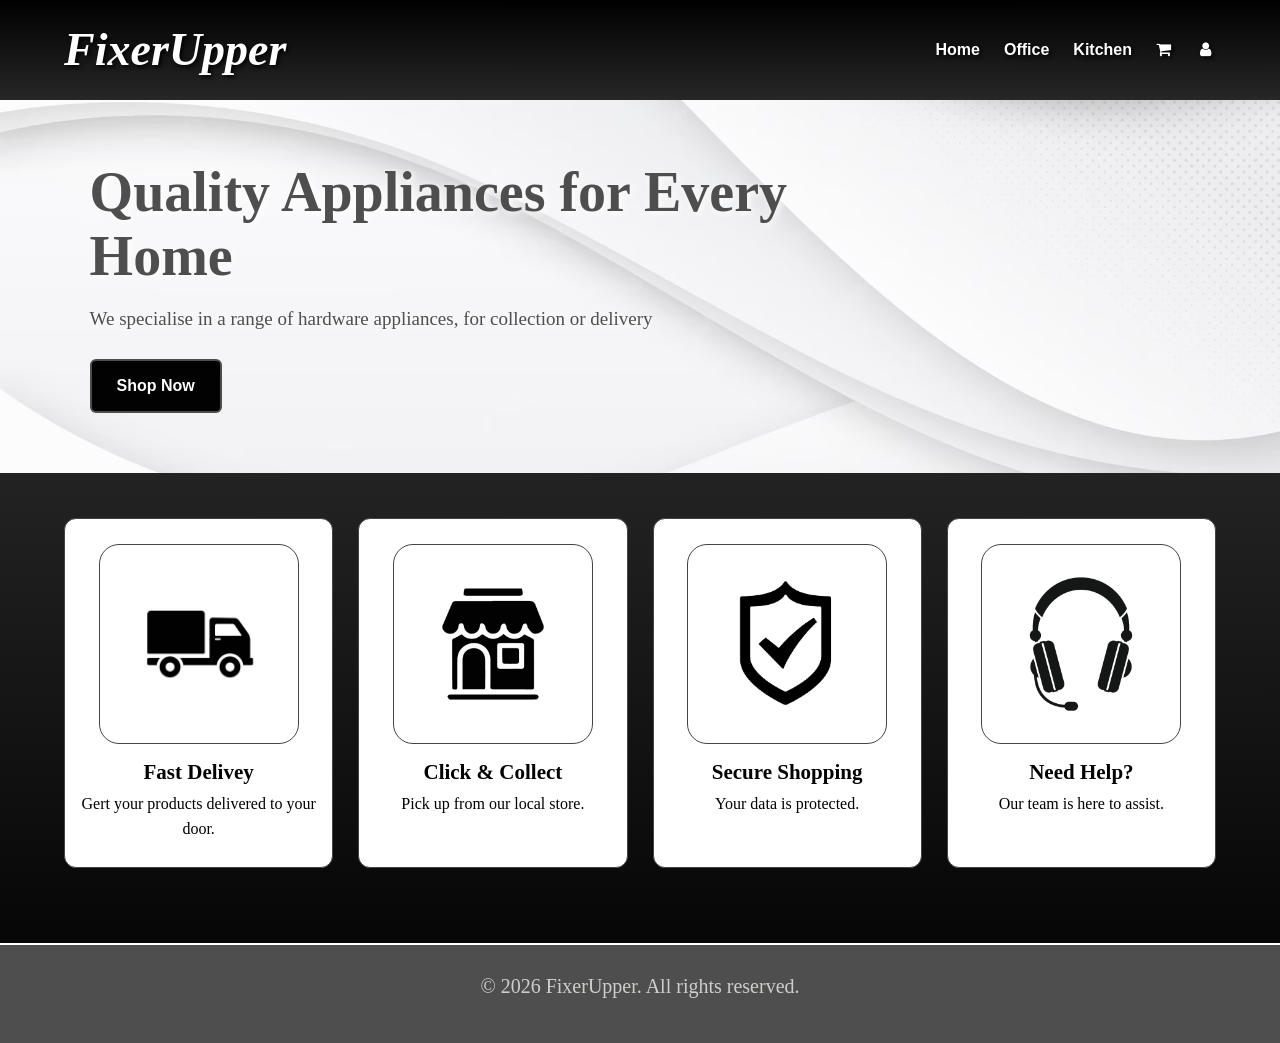
<file: index.html>
<!DOCTYPE html>
<html lang="en">
<!--Head START-->
    <head>
    <meta charset="utf-8">
    <meta name="viewport" content="width=device-width, initial-scale=1.0">
    <title>FixerUpper | Quality appliances for Every Home
    <meta name="description" content="Diascover quality home appliances at fixer upper, with convenient collection and delivery options">
    </title>

<!--link to CSS stylesheet-->
    <link rel="stylesheet" href="style.css">

<!--Font awesome Icons-->
    <link rel="stylesheet" href="https://cdnjs.cloudflare.com/ajax/libs/font-awesome/4.7.0/css/font-awesome.min.css">
    </head>

<!--Head END--------------------------------------------------------------------------->

<!--Body------------------------------------------------------------------------------->
<body>
<!--Navigation---------------------->
    <header> 
        <nav id="navigation_bar">
            <h1 id="Nav_Title_FixerUpper"><span>FixerUpper</span></h1>  
                <div class="nav-links">
                    <a href="index.html" class="btn" aria-current="page">Home</a> 
                    <a href="office.html" class="btn">Office</a>
                    <a href="kitchen.html" class="btn">Kitchen</a> 
                    <a href="cart.php" class="btn"><i class="fa fa-shopping-cart" aria-hidden="true"></i></a>
                    <a href="account.html" class="btn"><i class="fa fa-user" aria-hidden="true"></i></a>
                </div>
    </header>

<!--Main Content-------------------->
<main>
    <!--Hero Banner-->
    <section id="header" aria-labelledby="Banner_Title">
        <h1 id="Banner_Title">Quality Appliances for Every Home</h1>
        <p id="Banner_Desc">We specialise in a range of hardware appliances, for collection or delivery</p>
        <a href="office.html" id="Shop_Now_Button" class="btn">Shop Now</a>
    </section>

<!--Shopping with use Benefits------>

<section id="shopping-benefits" aria-label="Our Services">
    <div class="grid-container">

        <div class="grid-item">
            <img src="Images/lorryIcon.jpg" class="grid-item" alt="LorryIcon" loading="lazy">
            <h2>Fast Delivey</h2>
            <p>Gert your products delivered to your door.</p>
        </div>

        <div class="grid-item">
            <img src="Images/ShopIcon.webp" class="grid-item" alt="ShopIcon" loading="lazy">
            <h2>Click & Collect</h2>
            <p>Pick up from our local store.</p>
        </div>

        <div class="grid-item">
            <img src="Images/ShieldCheckIcon.png" class="grid-item" alt="ShieldIcon" loading="lazy">
            <h2>Secure Shopping</h2>
            <p>Your data is protected.</p>
        </div>

        <div class="grid-item">
            <img src="Images/HeadphonesIcon.jpg" class="grid-item" alt="Headphones" loading="lazy">
            <h2>Need Help?</h2>
            <p>Our team is here to assist.</p>
        </div> 
    </div>
</section>
</main>

<!--Footer-->
<footer id="footer">
    <p>&copy; <span id="copyright-year">2026</span> FixerUpper. All rights reserved.</p>
</footer>
</body>
</html>
</file>
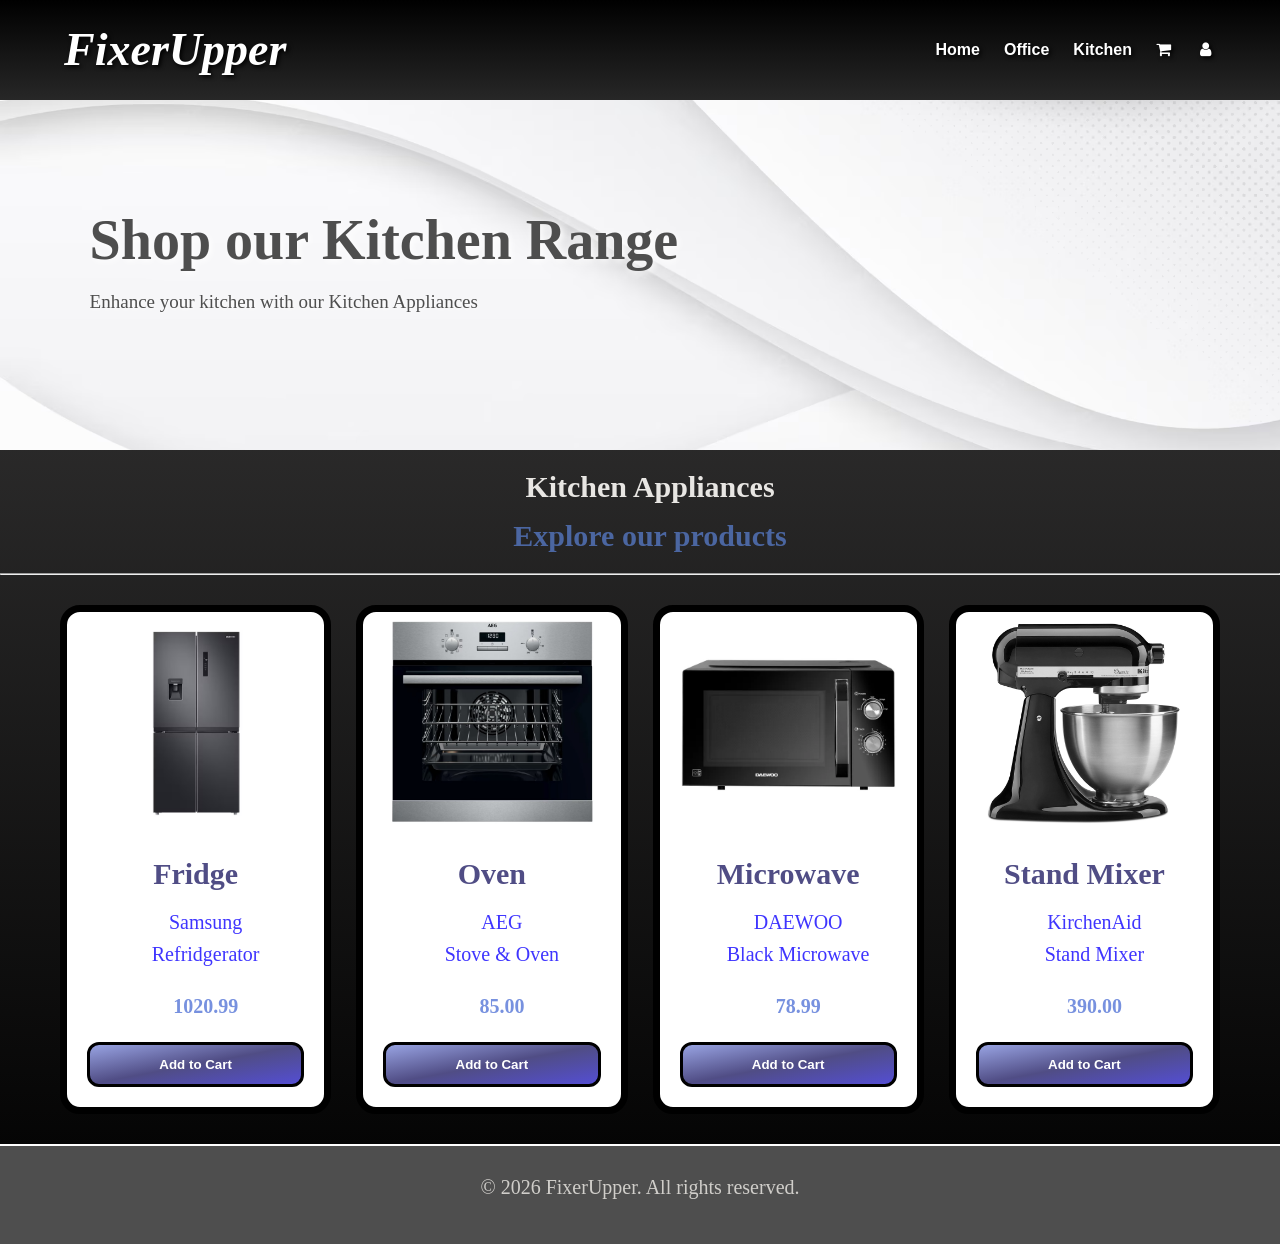
<file: kitchen.html>
<!DOCTYPE html>
<html lang="en">
<!--Head START-->
    <head>
    <meta charset="utf-8">
    <meta name="viewport" content="width=device-width, initial-scale=1.0">
    <title>FixerUpper | Quality appliances for Every Home
    <meta name="description" content="Diascover quality home appliances at fixer upper, with convenient collection and delivery options">
    </title>

<!--link to CSS stylesheet-->
    <link rel="stylesheet" href="style.css">

<!--Font awesome Icons-->
    <link rel="stylesheet" href="https://cdnjs.cloudflare.com/ajax/libs/font-awesome/4.7.0/css/font-awesome.min.css">
    </head>

<!--Head END--------------------------------------------------------------------------->


<!--Body------------------------------------------------------------------------------->

<!--Navigation---------------------->
    <header> 
        <nav id="navigation_bar">
            <h1 id="Nav_Title_FixerUpper"><span>FixerUpper</span></h1>  
                <div class="nav-links">
                    <a href="index.html" class="btn" aria-current="page">Home</a> 
                    <a href="office.html" class="btn">Office</a>
                    <a href="kitchen.html" class="btn">Kitchen</a> 
                    <a href="cart.php" class="btn"><i class="fa fa-shopping-cart" aria-hidden="true"></i></a>
                    <a href="account.html" class="btn"><i class="fa fa-user" aria-hidden="true"></i></a>
                </div>
    </header>

<!--Main Content-------------------->
<main>
    <!--Hero Banner-->
    <section id="header" aria-labelledby="Banner_Title">
        <h1 id="Banner_Title">Shop our Kitchen Range</h1>
        <p id="Banner_Desc">Enhance your kitchen with our Kitchen Appliances</p>
    </section>

<!---------------------------Page Introduction------------------>

        <section id="office-intro">
            <h1>Kitchen Appliances</h1>
        
    <!--------Product Catalog---------------------------------------->

            <section id="0ffice-products" aria-labelledby="office-products-heading">
                <h2 id="office-products-heading">Explore our products</h2>
                <hr>
                <div class="card-container">

                    <!--Product 1-->
                    <article class="card">
                        <img src="Images/FRIDGE.png" alt="Fridge" loading="lazy">

                        <div class="card-content">
 <!--Fridge-->      <h3>Fridge</h3>
                            <p class="description">Samsung<br>Refridgerator<br></p>
                            <P class="price"> 1020.99</P>                     
                            <form action="add-to-cart.php" method="post">
                                <input type="hidden" name="product_id" value="fridge">
                                <button type="submit" class="add_to_cart">Add to Cart</button>
                            </form>
                        </div>
                    </article>

                     <!--Product 1-->
                    <article class="card">
                        <img src="Images/oven.avif" alt="oven" loading="lazy">

                        <div class="card-content">
 <!--Stove -->      <h3>Oven</h3>
                            <p class="description">AEG<BR>Stove & Oven</p>
                            <P class="price"> 85.00</P>
                            <form action="add-to-cart.php" method="post">
                                <input type="hidden" name="product_id" value="oven">
                                <button type="submit" class="add_to_cart">Add to Cart</button>
                            </form>
                        </div>
                    </article>

                     <!--Product 2-->
                    <article class="card">
                        <img src="Images/micro.webp" alt="microwave" loading="lazy">
                        <div class="card-content">
 <!--Microwave-->      <h3>Microwave</h3>
                            <p class="description">DAEWOO<br>Black Microwave</p>
                            <P class="price"> 78.99</P>
                            <form action="add-to-cart.php" method="post">
                                <input type="hidden" name="product_id" value="microwave">
                                <button type="submit" class="add_to_cart">Add to Cart</button>
                            </form>
                        </div>
                    </article>


                     <!--Product 3-->
                    <article class="card">
                        <img src="Images/standmixer.webp" alt="standmixer" loading="lazy">
                        <div class="card-content">
 <!--Stand Mixer-->      <h3>Stand Mixer</h3>
                            <p class="description">KirchenAid<br>Stand Mixer</p>
                            <P class="price"> 390.00</P>
                            <form action="add-to-cart.php" method="post">
                                <input type="hidden" name="product_id" value="stand-mixer">
                                <button type="submit" class="add_to_cart">Add to Cart</button>
                            </form>
                        </div>
                    </article>
</main>

<!--Footer-->
<footer id="footer">
    <p>&copy; <span id="copyroght-year">2026</span> FixerUpper. All rights reserved.</p>
</footer>
</body>
</html>
</file>
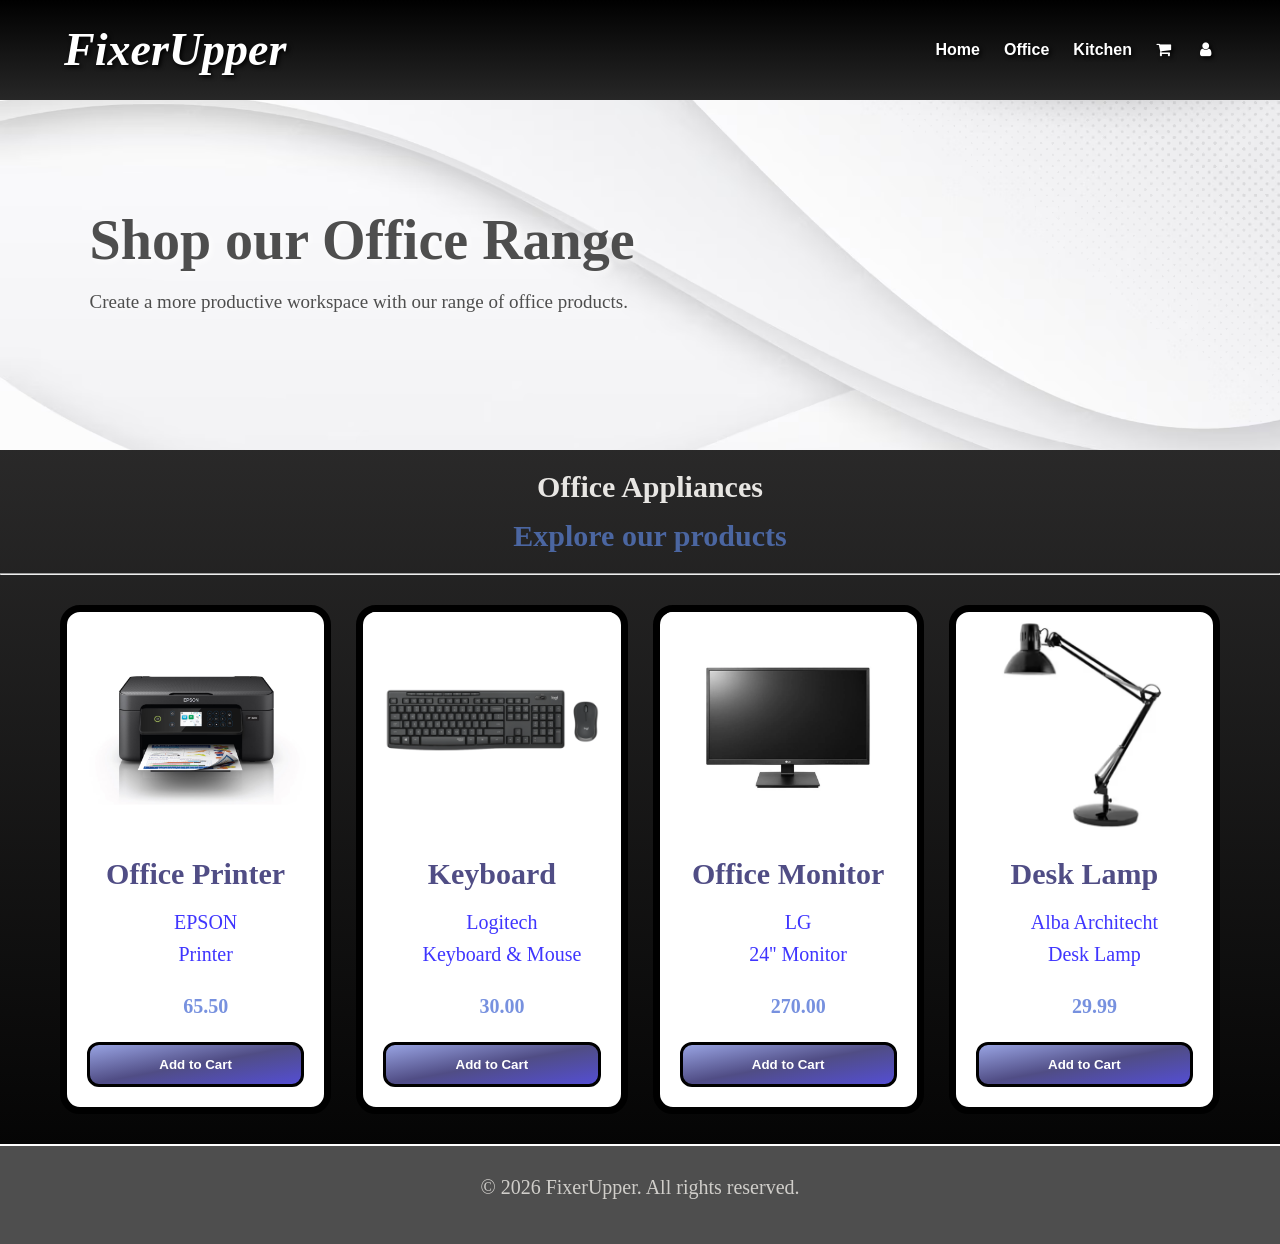
<file: office.html>
<!DOCTYPE html>
<html lang="en">
<!--Head START-->
    <head>
    <meta charset="utf-8">
    <meta name="viewport" content="width=device-width, initial-scale=1.0">
    <title>FixerUpper | Quality appliances for Every Home
    <meta name="description" content="Diascover quality home appliances at fixer upper, with convenient collection and delivery options">
    </title>

<!--link to CSS stylesheet-->
    <link rel="stylesheet" href="style.css">

<!--Font awesome Icons-->
    <link rel="stylesheet" href="https://cdnjs.cloudflare.com/ajax/libs/font-awesome/4.7.0/css/font-awesome.min.css">
    </head>

<!--Head END--------------------------------------------------------------------------->

<!--Body------------------------------------------------------------------------------->

<!--Navigation---------------------->
    <header> 
        <nav id="navigation_bar">
            <h1 id="Nav_Title_FixerUpper"><span>FixerUpper</span></h1>  
                <div class="nav-links">
                    <a href="index.html" class="btn" aria-current="page">Home</a> 
                    <a href="office.html" class="btn">Office</a>
                    <a href="kitchen.html" class="btn">Kitchen</a> 
                    <a href="cart.php" class="btn"><i class="fa fa-shopping-cart" aria-hidden="true"></i></a>
                    <a href="account.html" class="btn"><i class="fa fa-user" aria-hidden="true"></i></a>
                </div>
    </header>

<!--Main Content-------------------->
<main>
    <!--Hero Banner-->
    <section id="header" aria-labelledby="Banner_Title">
        <h1 id="Banner_Title">Shop our Office Range</h1>
        <p id="Banner_Desc">Create a more productive workspace with our range of office products.</p>
    </section>
        <section id="office-intro">
            <h1>Office Appliances</h1>
        
<!--------Products---------------------------------------->

            <section id="0ffice-products" aria-labelledby="office-products-heading">
                <h2 id="office-products-heading">Explore our products</h2>
                <hr>
                <div class="card-container">

                    <!--Product 1-->
                    <article class="card">
                        <img src="Images/printer.avif" alt="Office Printer" loading="lazy">

                        <div class="card-content">
 <!--Office Printer-->      <h3>Office Printer</h3>
                            <p class="description">EPSON<BR>Printer</p>
                            <P class="price"> 65.50</P>
                            <form action="add-to-cart.php" method="post">
                                <input type="hidden" name="product_id" value="printer">
                                <button type="submit" class="add_to_cart">Add to Cart</button>
                            </form>
                        </div>
                    </article>

                     <!--Product 2-->
                    <article class="card">
                        <img src="Images/keyboard.png" alt="Office Printer" loading="lazy">

                        <div class="card-content">
 <!--Office Printer-->      <h3>Keyboard</h3>
                            <p class="description">Logitech<br>Keyboard & Mouse</p>
                            <P class="price"> 30.00</P>
                            <form action="add-to-cart.php" method="post">
                                <input type="hidden" name="product_id" value="keyboard">
                                <button type="submit" class="add_to_cart">Add to Cart</button>
                            </form>
                        </div>
                    </article>

                     <!--Product 3-->
                    <article class="card">
                        <img src="Images/monitor.png" alt="Office Printer" loading="lazy">
                        <div class="card-content">
 <!--Office Printer-->      <h3>Office Monitor</h3>
                            <p class="description">LG<br>24'' Monitor</p>
                            <P class="price"> 270.00</P>
                            <form action="add-to-cart.php" method="post">
                                <input type="hidden" name="product_id" value="office-monitor">
                                <button type="submit" class="add_to_cart">Add to Cart</button>
                            </form>
                        </div>
                    </article>


                     <!--Product 4-->
                    <article class="card">
                        <img src="Images/lamp.avif" alt="Office Printer" loading="lazy">
                        <div class="card-content">
 <!--Office Printer-->      <h3>Desk Lamp</h3>
                            <p class="description">Alba Architecht<br>Desk Lamp</p>
                            <P class="price"> 29.99</P>
                            <form action="add-to-cart.php" method="post">
                                <input type="hidden" name="product_id" value="desk-lamp">
                                <button type="submit" class="add_to_cart">Add to Cart</button>
                            </form>
                        </div>
                    </article>
                </div>
</main>

<!--Footer-->
<footer id="footer">
    <p>&copy; <span id="copyroght-year">2026</span> FixerUpper. All rights reserved.</p>
</footer>
</body>
</html>
</file>
<file: style.css>
/*--------------GLOBAL CSS------------------------------------*/
*{
    box-sizing: border-box;
}

body{
    margin: 0;
    background: linear-gradient(#414040, #000000);
    color:#e8e6e3;
    font-family: 'Times New Roman', Times, serif;
    line-height: 1.6;
}

img{
    max-width: 100%;
}

a{
    color: inherit;
    text-decoration: none;
}

a:hover{
    color: #7791df;
}

a:focus-visible, button:focus-visible, input:focus-visible, select:focus-visible, textarea:focus-visible{
    outline: 2px solid #7791df;
    outline-offset: 3px;
}

/*------------Navigation Bar-----------------------------------*/

#navigation_bar{
    display: flex;
    align-items: center;
    justify-content: space-between;
    flex-wrap: wrap;
    gap: 20px;
    min-height: 100px;
    padding: 15px 5%;
    background: linear-gradient(#000000, #272727);
    font-family: Helvetica, sans-serif, Arial;
    font-weight: bold;
    text-shadow: 2px 2px 4px #000000;
}

#Nav_Title_FixerUpper{
    margin: 0;
    padding: 0;
    color: #ffffff;
    font-family: 'Times New Roman', Times, serif;
    font-size: clamp(28px, 4vw, 46px);
    font-style: italic;
    line-height: 1.2;
}

#Nav_Title_FixerUpper:hover{
    color: #ffffff;

}

.nav-links{
    display: flex;
    align-items: center;
    justify-content: center;
    flex-wrap: wrap;
    gap: 24px;
}

#navigation_bar .btn{
    color: #ffffff;
    font-size: 16px;
    transition: color 0.2s ease;
}

#navigation_bar .btn:hover{
    color: #6e6e6e;

}

#navigation_bar i{
    margin-right: 5px;
    color: inherit;
}

/*------------Homepge Hero banner-------------------------------*/

#header{
    min-height: 350px;
    padding: 60px 7%;
    display: flex;
    flex-direction: column;
    align-items: flex-start;
    justify-content: center;
    background-image: url(Images/banner.jpg);
    background-size: cover;
    background-position: center;
    background-repeat: no-repeat;
}

#Banner_Title{
    color: #4e4e4e;
    max-width: 750px;
    margin: 0 0 15px;
    padding: 0;
    font-family:'Times New Roman', Times, serif;
    font-size: clamp(32px, 5vw, 56px);
    font-style: normal;
    line-height: 1.15;
    text-shadow: 2px 2px 7px #ffffff;
    text-align: left;
}

#Banner_Desc{
    color: #4e4e4e;
    font-size: 19px;
    max-width: 600px;
    margin: 0 0 25px;
    padding: 0;
    text-shadow: 1px 1px 4px #ffffff;
}

#Shop_Now_Button{
    display: inline-flex;
    align-items: center;
    justify-content: center;
    gap: 10PX;
    min-height: 48px;
    padding: 12px 25px;
    border-width: 2px ;
    border-style: solid;
    border-color: #4e4e4e;
    border-radius: 6px;
    background-color: #020202;
    color: #ffffff;
    font-family: Arial, Helvetica, sans-serif;
    font-size: 16px;
    font-weight: bold;
    transition: background-color 0.2s ease, transform 0.2s ease;
}

#Shop_Now_Button:hover{
    background-color: #4e4e4e;
    color: #ffffff;
    transform: translateY(-2px);
}

/*----------------Homepage benefits Icons-------------------------------*/


#shopping-benefits{
    padding: 45px 5%;
}

.grid-container{
    display: grid;
    grid-template-columns: repeat(4, minmax(0, 1fr));
    gap: 25px;
    width: 100%;
    max-width: 1200px;
    margin: 0 auto;
}

.grid-item{
    display: flex;
    flex-direction: column;
    align-items: center;
    min-width: 0;
    padding: 25px 15px;
    border-width: 1px;
    border-style: solid;
    border-color: #444444;
    border-radius: 12px;
    background-color: #ffffff;
    text-align: center;
    transition: transform 0.2s ease;
}

.grid-item:hover{
    transform: translateY(-4px);
}


.grid-item img{
    display:block;
    width: 200px;
    height: 200px;
    margin-bottom: 15px;
    object-fit: contain;
    border-radius: 10%;
}

.grid-item h2{
    margin: 5px 0 10px;
    color: #000000;
    font-size: 21px;
}

.grid-item p{
    margin: 0;
    padding: 0;
    color: #000000;
    font-size: 16px;
    text-shadow: none;
}

/*----------Heading and text CSS---------------------------*/

h1, h2, h3{
    font-family: 'Times New Roman', Times, serif;
    line-height: 0.8;
    margin-left: 20px;
    text-align: center;
    font-size: 30px;
}

h2{
    color: #4b66a1;
    font-size: 30px;
    text-align: center;
}

p{
    color: #d0ceca;
    font-size: 20px;
    margin-left: 20px;  
}

/*-----------------Footer CSS------------------------*/

#footer{
    width: 100%;
    min-height: 100px;
    margin-top: 30px;
    padding: 25px;  
    border-top: 2px solid #ffffff;
    background-color: #4e4e4e;
    text-align: center;
}

#footer p{
    margin: 0;
    padding: 0;
    color: #d0ceca;
    text-shadow: none;
}

#footerheading{
    margin-top: 20px;
    color: #e4c1a7;
    font-size: 32px;
    text-align: center;
}


/*--------------------END---OF---INDEX.HTML---CSS---------------------------------------------------------------------------------------------------------------------*/

/*--------------------START---OF---PRODUCT PAGES---CSS-------------------------------------------------------------------------------------------------------------*/

.card-wrapper{
    display: flex;
    flex-direction: column;
    align-items: center;
}

.card-container{
    display: grid;
    grid-template-columns: repeat(4, minmax(0, 1fr));
    gap: 25px;
    width: 100%;
    max-width: 1200px;
    margin: 30px auto;
    padding: 0 20px;
}

.card{
    display: flex;
    flex-direction: column;
    width: 100%;
    min-width: 0;
    overflow: hidden;
    border: 7px solid #000000;
    border-radius: 20px;
    background-color: #ffffff;
    box-shadow: 0 4px 10px rgba(0, 0, 0, 0, 0.1);
    transition: transform 0.3s ease;
}

.card:hover{
    transform: translateX(-5px);
}

.card img{
    display: block;
    width: 100%;
    height: 220px;
    object-fit: contain;
    transition: transform 0.3s ease;
}

.card img:hover{
    transform: scale(1.02);
}

.card-content{
    padding: 20px;
    text-align: center;
}

.card-content h3{
    margin: 10px 0;
    color: #504d85;
}

.description{
    color: #3f35ff;
    text-align: center;
    text-shadow: none;
}

.price{
    color: #7791df;
    font-weight: bold;
    text-align: center;
}

.add_to_cart{
    display: block;
    width: 100%;
    min-height: 45px;
    margin: 15px 0 0;
    padding: 10px 15px;
    border: 3px solid #000000;
    border-radius: 12px;
    background: linear-gradient(to bottom right, #98a3e2, #504d85, #544ed3);
    color: #ffffff;
    font-weight: bold;
    cursor: pointer;
    transition: transform 0.3s ease;
}

.add_to_cart:hover{
    transform: scale(1.03);
}

/*Responsive accross other device layouts*/

@media (max-width: 1024px) {
    .grid-container{
        grid-template-columns: repeat(2, minmax(0, 1fr));
    }

    #navigation_bar{
        justify-content: center;
    }

    .card-container{
        grid-template-columns: repeat(2, minmax(0, 1fr));
        gap: 20px;
    }

}

@media (max-width: 600px) {
    #navigation_bar{
        flex-direction: column;
        gap: 14px;
        padding: 20px 15px;
    }

    .nav-links{
        gap: 12px 18px;
    }

    #header{
        min-height: 320px;
        padding: 40px 25px;
    }

    #Banner_Desc{
        font-size: 16px;
    }

    #shopping-benefits{
        padding: 25px 15px;
    }

    .grid-container{
        grid-template-columns: 1fr;
        gap: 15px;
    }

    .grid-item {
        padding: 20px;
    }

    .grid-item img{
        width: 200px;
        height: 200px;
    }

    .card-container{
        grid-template-columns: 1fr;
        gap: 20px;
        width: 100%;
        max-width: 100%;
        padding: 0 15px;
        margin: 20px auto;
        box-sizing: border-box;
    }
}

/*---------------START---OF----CART.PHP---CSS-------------------------------------------------------------------------------*/

.cart-page{
    width: 100%;
    max-width: 1200px;
    margin: 40px auto;
    padding:0 25px;
}

.cart-page > h1 {
    color: #ffffff;
    font-size: clamp(30px, 4vw, 42px);
    line-height: 1.2;
    margin:0 0 15px;
}

.cart-intro{
    text-align: center;
    margin: 0 0 30px;
}

.cart-layout{
    display: grid;
    grid-template-columns: minmax(0, 2fr) minmax(260px, 1fr);
    gap: 20px;
    align-items: start;
}

.cart-items, .cart-summary{
    min-width: 0;
}

.cart-item{
    display: grid;
    grid-template-columns: 150px minmax(0, 1fr);
    gap: 20px;
    padding: 22px;
    margin-bottom: 20px;
    background-color: #ffffff;
    border: 5px solid #000000;
    border-radius: 18px;
    color: #333333;
    box-shadow: 0 4px 10px rgba(0, 0, 0, 0.2);
}

.cart-item img{
    display: block;
    width: 100%;
    height: 150px;
    object-fit: contain;
}

.cart-item h2, .cart-item h3{
    margin: 5px 0 12px;
    color: #504d85;
    text-align: left;
    font-size: 24PX;
    line-height: 1.2;
}

.cart-item .description{
    margin: 0 0 12px;
    color: #3f35ff;
    font-size: 17px;
    text-align: left;
}

.cart-item .price{
    margin: 8px 0;
    color: #7791df;
    font-size: 19px;
    text-align: left;
}

.cart-subtotal{
    color: #333333;
    font-size: 17px;
    margin: 8px 0;
}

.quantity-form{
    display: flex;
    align-items: center;
    flex-wrap: wrap;
    gap: 10px;
    margin-top: 12px;
}

.quantity-form label{
    color: #333333;
    font-weight: bold;
}

.quantity-form input[type="number"]{
    width: 75px;
    min-height: 43px;
    padding: 8px;
    border: 2px solid #504d85;
    border-radius: 6px;
    font: inherit;
}

.cart-button{
    display: inline;
    align-items: center;
    justify-content: center;
    gap: 8px;
    min-height: 43px;
    padding: 9px 15px;
    border: 2px solid #000000;
    border-radius: 18px;
    font-family: Arial, Helvetica, sans-serif;
    font-size: 14px;
    font-weight: bold;
    cursor: pointer;
    transition: transform 0.2s ease;

}

.cart-button:hover{
    transform: translateY(-2px);
}

.update-button{
    background: linear-gradient(to bottom right, #98a3e2, #504d85, #544ed3);
    color: #ffffff;
}

.remove-button{
    background-color: #f5dddd;
    color: #8b1111;
}

.cart-summary{
    padding: 25px;
    background: #ffffff;
    color: #333333;
    border: 5px solid #000000;
    border-radius: 18px;
    box-shadow: 0 4px 10px rgba(0, 0, 0, 0.2);
}

.cart-summary h2{
    margin: 0 0 25px;
    color: #504d85;
    font-size: 27px;
    line-height: 1.2;
}

.summary-line{
    display: flex;
    justify-content: space-between;
    gap: 15px;
    margin: 15px 0;
    color: #333333;
    font-size: 17px;
}

.summary-line.total{
    padding-top: 15px;
    border-top: 2px solid #dddddd;
    font-size: 21px;
    font-weight:bold;
}

.cart-summary p{
    margin: 15px 0;
    color: #555555;
    font-size: 14px;
}

.checkout-button{
    display: flex;
    width: 100%;
    min-height: 50px;
    margin-top: 23px;
    padding: 12px;
    border: 2px solid #000000;
    border-radius: 12px;
    background: linear-gradient(to bottom right, #98a3e2, #504d85, #544ed3);
    color: #ffffff;
    text-align: center;
    font-family: Arial, Helvetica, sans-serif;
    font-size: 16px;
    font-weight: bold;
    align-items: center;
    justify-content: center;
    cursor: pointer;

}

.checkout-button:hover{
    background: #000000;
    color: #ffffff;
}

.continue-shopping{
    display: inline-block;
    margin: 10px 0 25px;
    color: #ffffff;
    text-decoration: underline;
}

.cart-empty{
    padding: 45px 20px;
    border: 2px solid #444444;
    border-radius: 15px;
    text-align: center;
}

.cart-empty h2{
    color: #98a3e2;
}

.cart-empty p{
    margin: 15px 0;
}

.cart-message{
    padding: 12px 15px;
    margin-bottom: 20px;
    border: 1px solid #98a3e9;
    border-radius: 8px;
    color: #ffffff;
}

@media (max-width: 800px) {
    .cart-layout{
        grid-template-columns: 1fr;
    }

    .cart-summary{
        width: 100%;
    }
}

@media (max-width: 500px) {
    .cart-page{
        margin: 25px auto;
        padding: 0 12px;
    }

    .cart-item{
        grid-template-columns: 90px minmax(0, 1fr);
        gap: 12px;
        padding-inline: 12px;
        border-width: 3px;
    }

    .cart-item img{
        height: 100px;
    }

    .cart-item h2, .cart-item h3{
        font-size: 20px;

    }

    .cart-item .description{
        font-size:15px;
    }

    .cart-summary{
        padding: 18px;
    }
}

/*---------------START---OF----lOGIN---CSS---&---REGISTRATION---CSS-----------------------------------------------------------------*/

.auth-page{
    max-width: 450px;
    margin: 40px auto;
    padding: 31px;
    background-color: #ffffff;
    color: #333333;
    border: 3px solid #000000;
    border-radius: 15px;

}

.auth-page h1{
    margin: 0 0 15px;
    color: #504d85;
    font-size: 30px;
    line-height: 1.2;
}

.auth-page p{
    margin: 15px;
    color: #555555;
    font-size: 16px;
    text-align: center;
}

.auth-page label{
    display: block;
    margin: 15px 0 5px;
    color: #333333;
    font-weight: bold;
    font-size: 16px;
}

.auth-page input{
    display: block;
    width:100%;
    padding: 11px;
    border: 2px solid #999999;
    border-radius: 7px;
    font-size: 16px;
}

.auth-page button{
    width: 100%;
    margin-top: 20px;
    padding: 12px;
    border: 2px solid #000000;
    border-radius: 10px;
    background: linear-gradient(to bottom right, #98a3e2, #504d85, #544ed3);
    color: #ffffff;
    font-size: 16px;
    font-weight: bold;
    cursor: pointer;
}

.auth-page button:hover{
    background-color: #000000;
    transform: scale(1.02);
}

.auth-page a:hover{
    color: #7791df;
}

.auth-page [role="alert"] {
    padding: 10px;
    border: 1px solid #cc7777;
    border-radius: 6px;
    background-color: #fff0f0;
    color: #8b1111;
}

@media (max-width: 500px){
    .auth-page{
        margin: 25px 15px;
        padding: 20px;
    }
}
</file>
